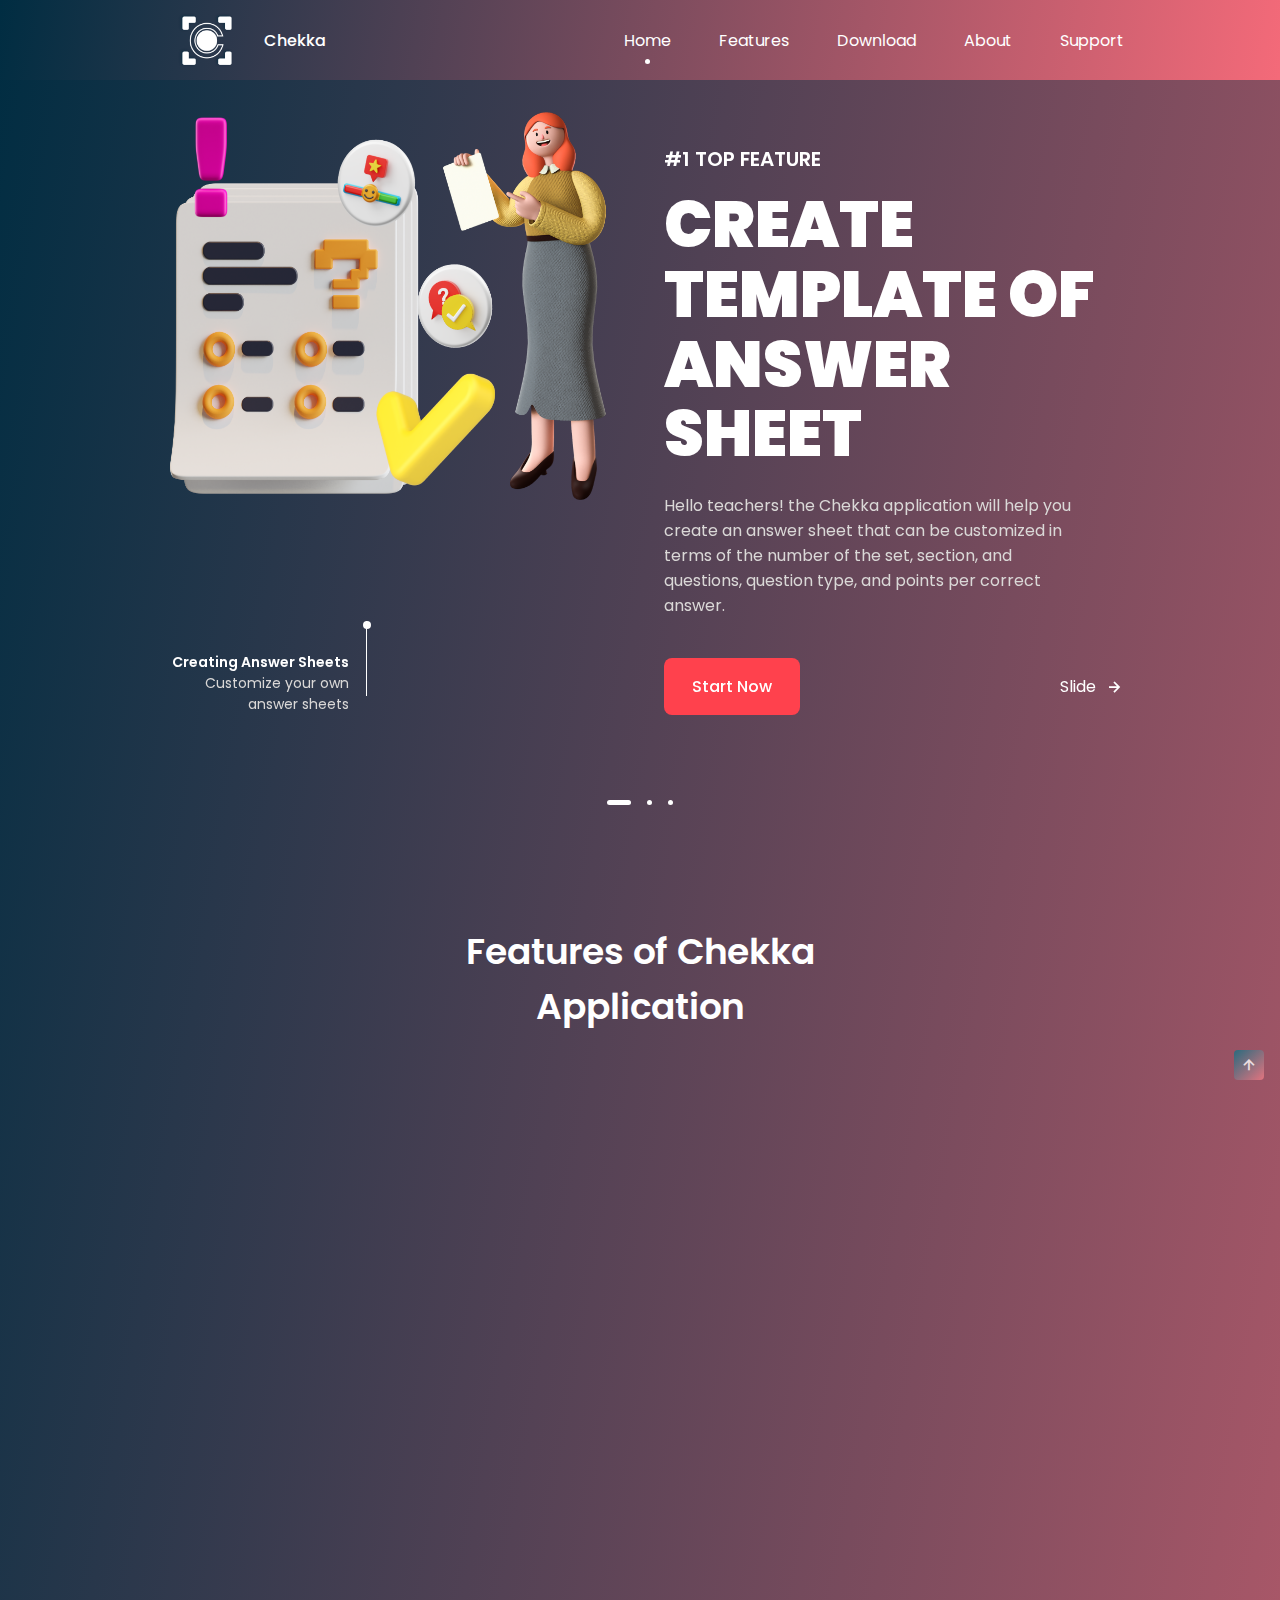
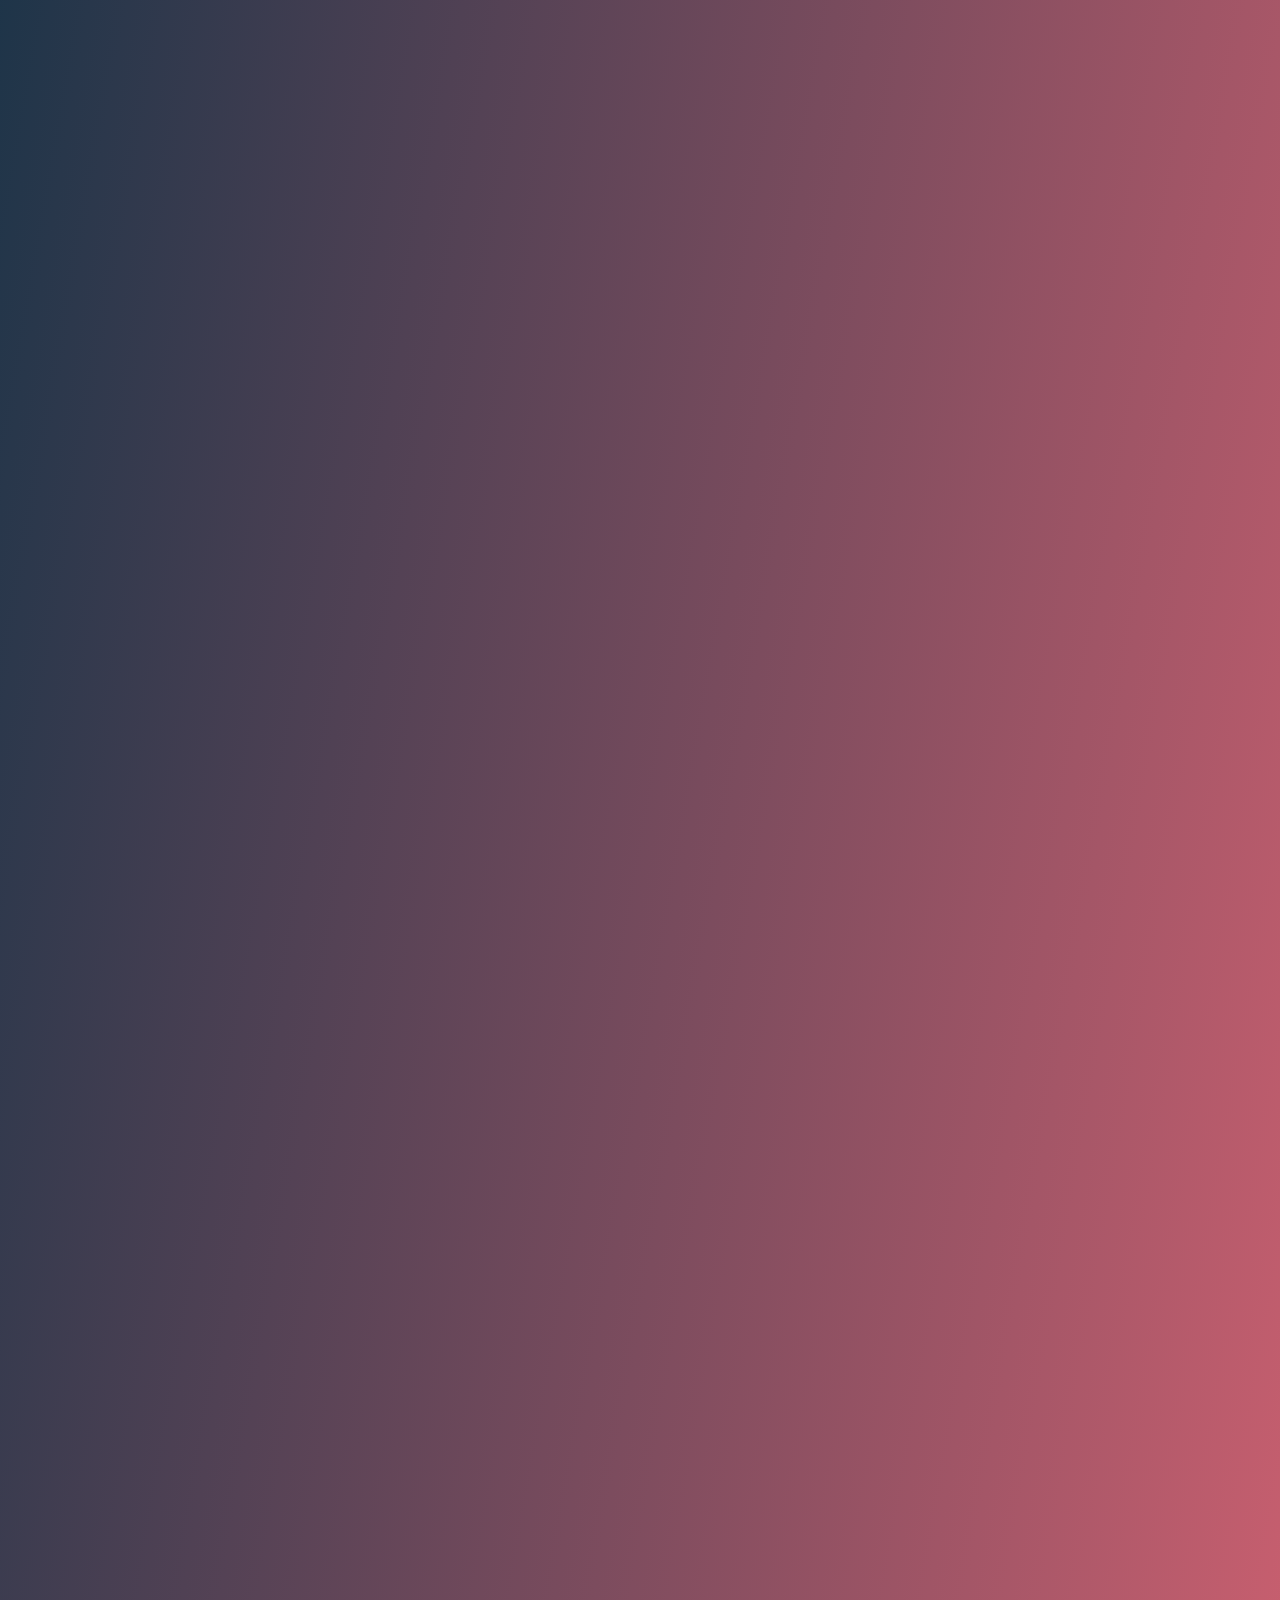
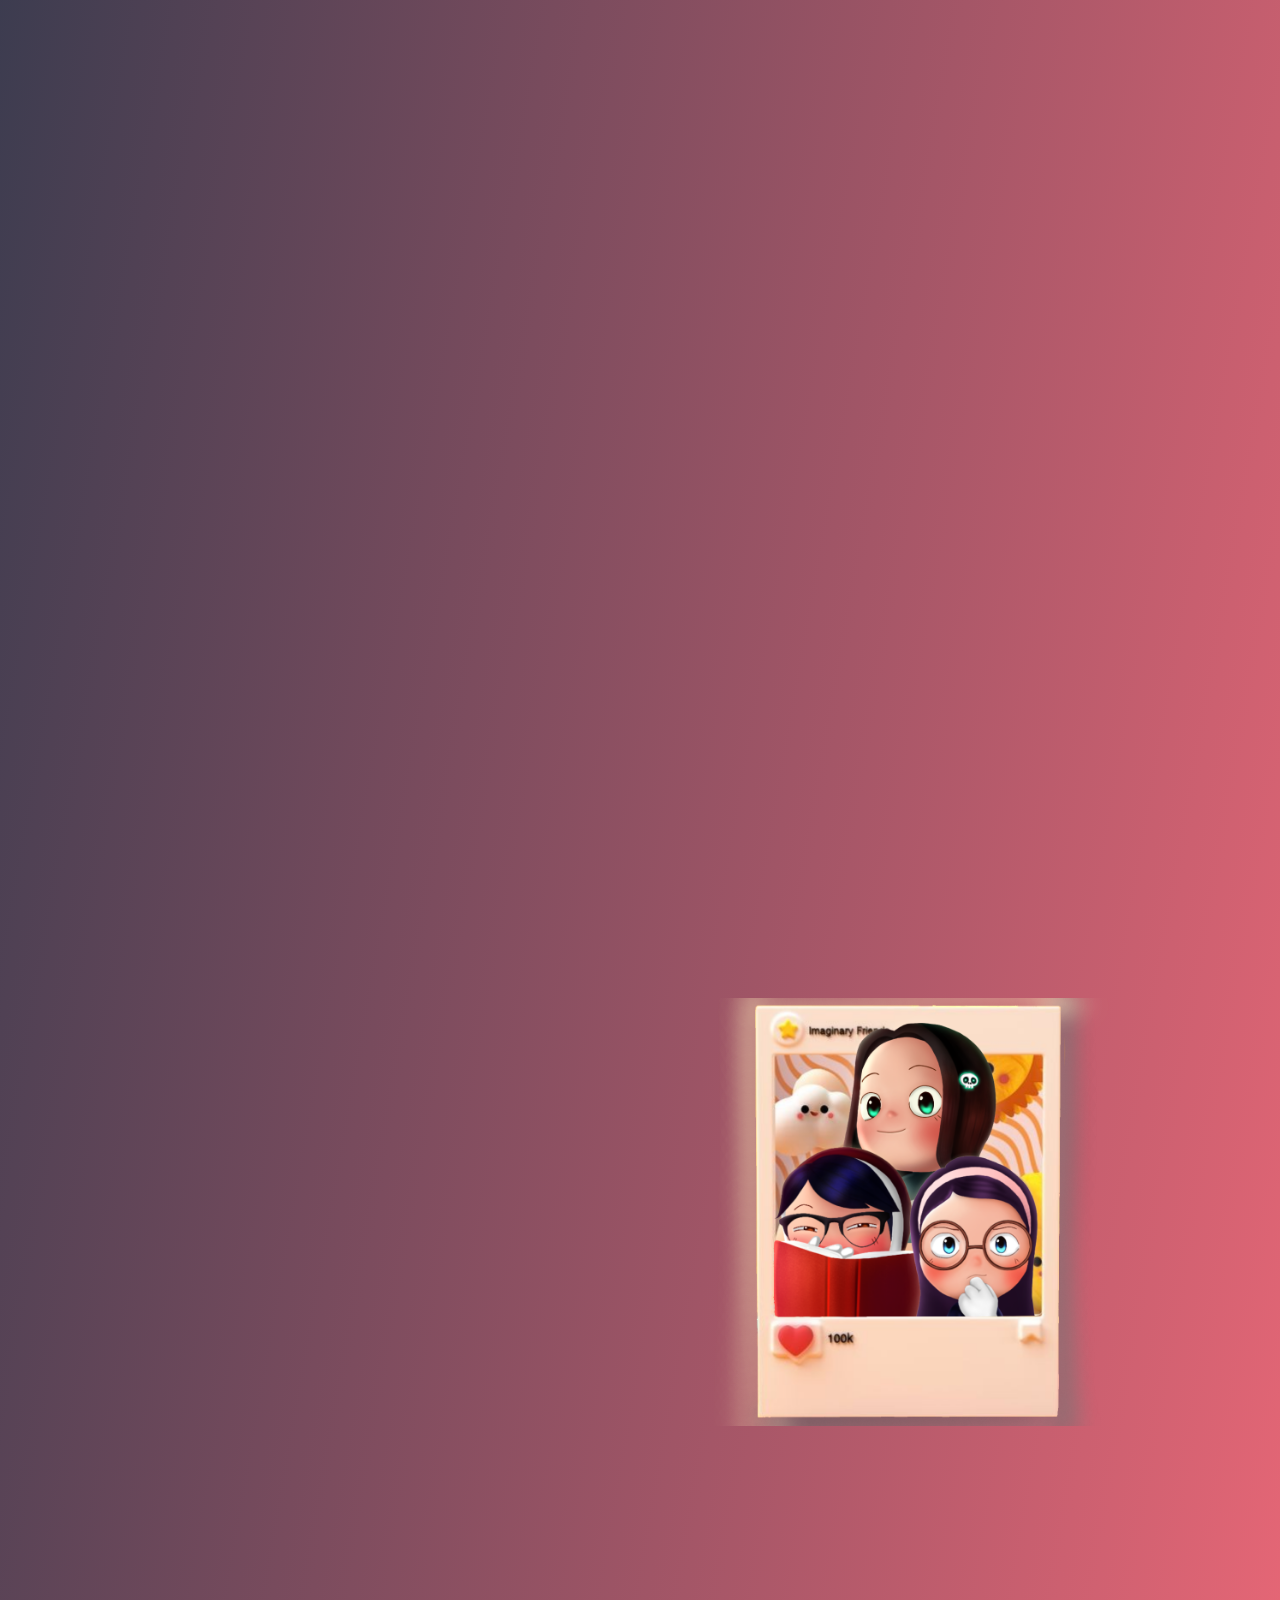
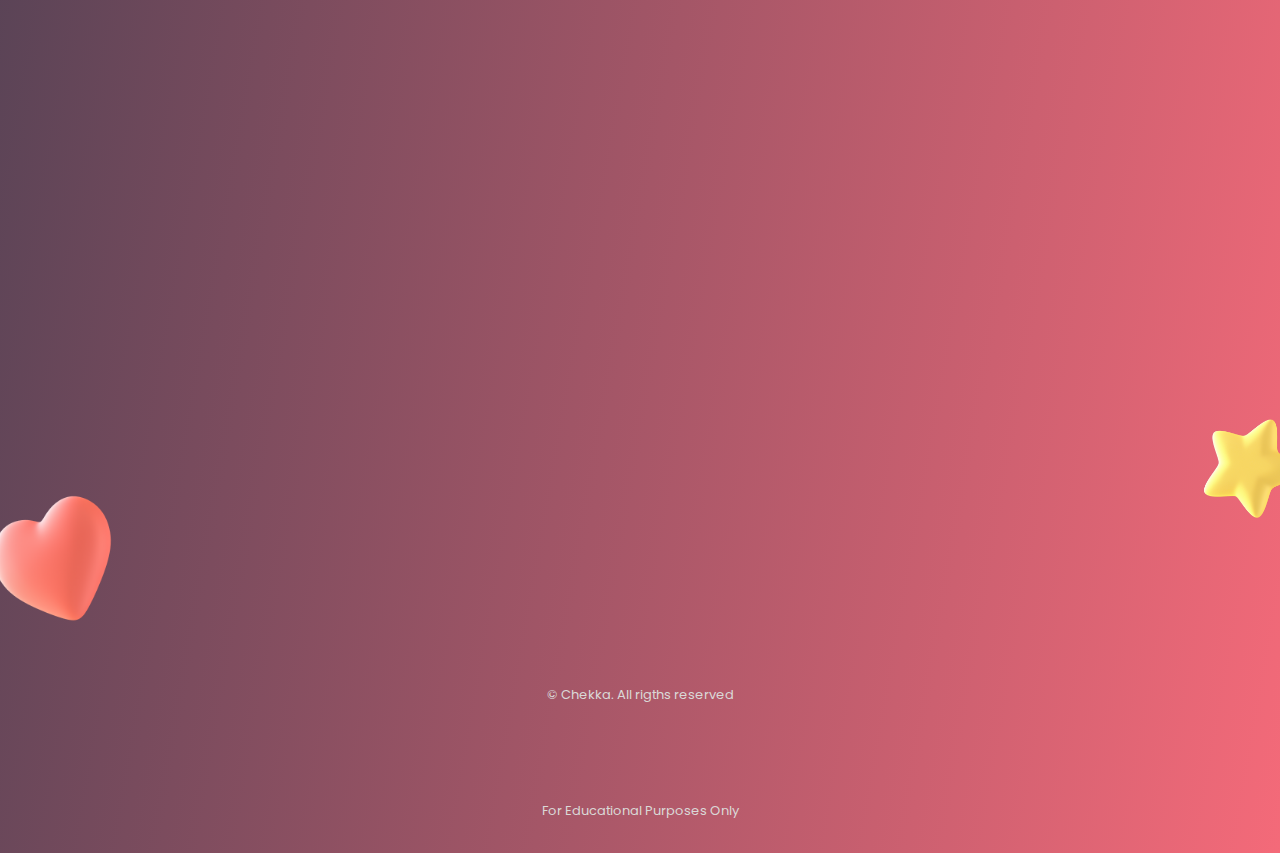
<file: index.html>
<!DOCTYPE html>
    <html lang="en">
    <head>
        <meta charset="UTF-8">
        <meta name="viewport" content="width=device-width, initial-scale=1.0">

        <!--=============== FAVICON ===============-->
        <link rel="shortcut icon" href="assets/img/favicon.png" type="image/x-icon">

        <!--=============== BOXICONS ===============-->
        <link rel="stylesheet" href="https://cdn.jsdelivr.net/npm/boxicons@latest/css/boxicons.min.css">

        <!--=============== SWIPER CSS ===============--> 
        <link rel="stylesheet" href="assets/css/swiper-bundle.min.css">

        <!--=============== CSS ===============--> 
        <link rel="stylesheet" href="assets/css/style.css">

        <title>Chekka App</title>
    </head>
    <body>
        <!--==================== HEADER ====================-->
        <header class="header" id="header">
            <nav class="nav container">
                <a href="#" class="nav__logo">
                    <img src="assets/img/logo.png" alt="" class="nav__logo-img">
                    Chekka
                </a>

                <div class="nav__menu" id="nav-menu">
                    <ul class="nav__list">
                        <li class="nav__item">
                            <a href="#home" class="nav__link active-link">Home</a>
                        </li>

                        <li class="nav__item">
                            <a href="#trick" class="nav__link">Features</a>
                        </li>

                        <li class="nav__item">
                            <a href="#download" class="nav__link">Download</a>
                        </li>
                        <li class="nav__item">
                            <a href="#about" class="nav__link">About</a>
                        </li>
                        <a href="#support" class="nav__link">Support</a>
                    </ul>

                    <div class="nav__close" id="nav-close">
                        <i class='bx bx-x'></i>
                    </div>

                    <img src="assets/img/logo.png" alt="" class="nav__img">
                </div>

                <div class="nav__toggle" id="nav-toggle">
                    <i class='bx bx-grid-alt'></i>
                </div>

            </nav>
        </header>

        <main class="main">
            <!--==================== HOME ====================-->
            <section class="home container" id="home">
                <div class="swiper home-swiper">
                    <div class="swiper-wrapper">
                        <!-- HOME SLIDER 1 -->
                        <section class="swiper-slide">
                            <div class="home__content grid">
                                <div class="home__group">
                                    <img src="assets/img/feature1.png" alt="" class="home__img">
                                    <div class="home__indicator"></div>
    
                                    <div class="home__details-img">
                                        <h4 class="home__details-title">Creating Answer Sheets</h4>
                                        <span class="home__details-subtitle">Customize your own answer sheets</span>
                                    </div>
                                </div>
    
                                <div class="home__data">
                                    <h3 class="home__subtitle">#1 TOP Feature</h3>
                                    <h1 class="home__title">CREATE<br>TEMPLATE OF<br>ANSWER SHEET</h1>
                                    <p class="home__description">Hello teachers! the Chekka application will help you create an answer sheet that can be customized in terms of the number of the set, section, and questions, question type, and points per correct answer.
                                    </p>

                                    <div class="home__buttons">
                                        <a href="#download" class="button">Start Now</a>
                                        <a href="#" class="button--link button--flex">Slide <i class='bx bx-right-arrow-alt button__icon'></i></a>
                                    </div>
                                </div>
                            </div>
                        </section>

                        <!-- HOME SLIDER 2 -->
                        <section class="swiper-slide">
                            <div class="home__content grid">
                                <div class="home__group">
                                    <img src="assets/img/feature2.png" alt="" class="home__img">
                                    <div class="home__indicator"></div>
    
                                    <div class="home__details-img">
                                        <h4 class="home__details-title">Scanning Answer Sheets</h4>
                                        <span class="home__details-subtitle">Scan Answer sheets used by the students</span>
                                    </div>
                                </div>
    
                                <div class="home__data">
                                    <h3 class="home__subtitle">#2 TOP Feature</h3>
                                    <h1 class="home__title">SCANNING <br>THE ANSWER <br> SHEET</h1>
                                    <p class="home__description">Chekka app can also help our beloved teachers in checking the students’ examination by scanning the answer sheets using the camera of an android phone as a grading scanner.
                                    </p>

                                    <div class="home__buttons">
                                        <a href="#download" class="button">Start Now</a>
                                        <a href="#" class="button--link button--flex">Slide<i class='bx bx-right-arrow-alt button__icon'></i></a>
                                    </div>
                                </div>
                            </div>
                        </section>

                        <!-- HOME SLIDER 3 -->
                        <section class="swiper-slide">
                            <div class="home__content grid">
                                <div class="home__group">
                                    <img src="assets/img/feature3.png" alt="" class="home__img">
                                    <div class="home__indicator"></div>
    
                                    <div class="home__details-img">
                                        <h4 class="home__details-title">Computing and Saving</h4>
                                        <span class="home__details-subtitle">Automatically computes and save exam results</span>
                                    </div>
                                </div>
    
                                <div class="home__data">
                                    <h3 class="home__subtitle">#3 TOP Feature</h3>
                                    <h1 class="home__title">COMPUTING <br>THE SCORES<br> OF STUDENTS</h1>
                                    <p class="home__description">What more, the chekka app will help you in checking and saving the exam results. No more hassle and inconvinient for you. After scanning, the system will automatically compute and save the exam result.
                                    </p>

                                    <div class="home__buttons">
                                        <a href="#download" class="button">Start Now</a>
                                        <a href="#" class="button--link button--flex">Slide<i class='bx bx-right-arrow-alt button__icon'></i></a>
                                    </div>
                                </div>
                            </div>
                        </section>
                    </div>
                    <div class="swiper-pagination"></div>
                </div>
            </section>
 
            <!--==================== FEATURES ====================-->
            <section class="section trick" id="trick">
                <h2 class="section__title">Features of Chekka<br> Application</h2>

                <div class="category__container container grid">
                    <div class="category__data">
                        <img src="assets/img/login.png" alt="" class="category__img">
                        <h3 class="category__title">Login/Signup</h3>
                        <p class="category__description">Teachers can create and login their own account.</p>
                    </div>

                    <div class="category__data">
                        <img src="assets/img/class.png" alt="" class="category__img">
                        <h3 class="category__title">Class and Students</h3>
                        <p class="category__description">Teachers can add, update, delete and view students’ and class records.</p>
                    </div>

                    <div class="category__data">
                        <img src="assets/img/template.png" alt="" class="category__img">
                        <h3 class="category__title">Create Templates</h3>
                        <p class="category__description">Creating a customized template of answer sheets.</p>
                    </div>
                    <div class="category__data">
                        <img src="assets/img/answerkey.png" alt="" class="category__img">
                        <h3 class="category__title">Answer Key</h3>
                        <p class="category__description">Users can input the answer key by scanning an answered OMR sheet.</p>
                    </div>

                    <div class="category__data">
                        <img src="assets/img/scan.png" alt="" class="category__img">
                        <h3 class="category__title">Scan</h3>
                        <p class="category__description">Scanning the answer sheet for checking.</p>
                    </div>

                    <div class="category__data">
                        <img src="assets/img/compute.png" alt="" class="category__img">
                        <h3 class="category__title">Compute</h3>
                        <p class="category__description">Computing and saving the scores of students in a specific exam.</p>
                    </div>
                    <div class="category__data">
                        <img src="assets/img/export.png" alt="" class="category__img">
                        <h3 class="category__title">Export</h3>
                        <p class="category__description">Exporting records to excel grading report.</p>
                    </div>

                    <div class="category__data">
                        <img src="assets/img/send.png" alt="" class="category__img">
                        <h3 class="category__title">Sends</h3>
                        <p class="category__description">Sending the result to the students via Gmail.</p>
                    </div>

                    <div class="category__data">
                        <img src="assets/img/itemanalysis.png" alt="" class="category__img">
                        <h3 class="category__title">Item Analysis</h3>
                        <p class="category__description">Creating item analysis for teachers.</p>
                    </div>
                </div>
            </section>
            
            <!--==================== DOWNLOAD ====================-->
            <section class="section new" id="download">
                <div class="discount__container container grid">
                    <div class="discount__data">
                        <h2 class="discount__title">Make checking and recording exam <br>records easier with Chekka App!</h2>
                        <a href="assets/Chekka.apk" class="button" download>DOWNLOAD</a>
                    </div>

                    <img src="assets/img/download.png" alt="" class="discount__img">
            </section>

            <section>
            <div class="discount__container container grid">
                <div class="discount__data">
                    <h2 class="discount__title">To help you shade the answer sheet <br>easier you can try and download<BR>ibis paint!</h2>
                    <a href="assets/ibis.apk" class="button" download>DOWNLOAD</a>
                </div>
                <img src="assets/img/ibis.png" alt="" class="discount__img">
            </div>
            </section>

              <!--==================== ABOUT ====================-->
              <section class="section about" id="about">
                <div class="about__container container grid">
                    <div class="about__data">
                        <h2 class="section__title about__title">About the <br>Developers</h2>
                        <p class="about__description">With a team of dedicated IT students of Pamantasan ng Lungsod ng Valenzuela, CHEKKA Android Application was created on March, 2021. Chekka App was designed to meet the Veinte Reales National Highschool specific needs. The application takes away the hassle of checking and recording students' exam results. It allows the user to experience stress-free managing and monitoring of records. Our leadership team is dedicated to create a system that is easy to use, efficient and helpful.
                        </p>
                        <a href="#about" class="button" onclick="myFunction()">Know more</a>
                    </div>

                    <img src="assets/img/About us.png" alt="" >

                    <div class="section about" id="show"  STYLE="display:none">
                        <div class="category__container container grid">
                            <div class="category__data">
                                <img src="assets/img/kat.png" alt="" class="category__img">
                                <h3 class="category__title">Katrina Susara</h3>
                                <p class="category__description">Hello! I'm Katrina, the back-end developer of the team.</p>
                            </div>
        
                            <div class="category__data">
                                <img src="assets/img/alondra.png" alt="" class="category__img">
                                <h3 class="category__title">Xeniorita Alondra Bio</h3>
                                <p class="category__description">Hi! I'm Alondra, the project manager and technical designer of the team.</p>
                            </div>
        
                            <div class="category__data">
                                <img src="assets/img/mary.png" alt="" class="category__img">
                                <h3 class="category__title">Mary Antoinette Abuela</h3>
                                <p class="category__description">Nice to meet you! I'm Mary, the UI and UX designer of the team.</p>
                            </div>
                    </div>
                </div>
            </section>

            <!--==================== OUR NEWSLETTER ====================-->
            <section class="section newsletter" id="support">
                <div class="newsletter__container container">
                    <h2 class="section__title">Our Newsletter</h2>
                    <p class="newsletter__description">
                        News and updates. Directly to your inbox
                    </p>
                    <div class="form">
                        <form action="" class="newsletter__form">
                            <input type="text" placeholder="Enter your email" class="newsletter__input">
    
                        </form>
                        <button class="button">
                            Subscribe
                        </button>
                    </div>
                </div>
            </section>
        </main>

        <!--==================== FOOTER ====================-->
            <footer class="footer section">
                <div class="footer__container container grid">
                    <div class="footer__content">
                        <a href="#" class="footer__logo">
                            <img src="assets/img/logo.png" alt="" class="footer__logo-img">
                            Chekka
                        </a>

                        <p class="footer__description">With Chekka, <br> check a paper with ease.</p>
                        
                        <div class="footer__social">
                            <a href="https://www.facebook.com/Chekka-105591051926807/" target="_blank" class="footer__social-link">
                                <i class='bx bxl-facebook'></i>
                            </a>
                            <a href="https://www.instagram.com/chekkandroid/?utm_medium=copy_link&fbclid=IwAR0WkdXjiJbWqSbobZ6MN-LtMQAwYYjoYL1XUbYPQ49KrdaUAzVS3d5jz5k" target="_blank" class="footer__social-link">
                                <i class='bx bxl-instagram-alt' ></i>
                            </a>
                            <a href="https://twitter.com/Chekka96700859?t=xRwixY2Dt9PDJnbqIWe3Xw&s=09" target="_blank" class="footer__social-link">
                                <i class='bx bxl-twitter' ></i>
                            </a>
                        </div>
                    </div>

                    <div class="footer__content">
                        <h3 class="footer__title">About</h3>
                        
                        <ul class="footer__links">
                            <li>
                                <a href="#" class="footer__link">Contact Us</a>
                            </li>
                            <li>
                                <a href="#" class="footer__link">chekkaa730@gmail.com</a>
                            </li>
                            <li>
                                <a href="#" class="footer__link">+63 9767568943</a>
                            </li>
                        </ul>
                    </div>

                    <div class="footer__content">
                        <h3 class="footer__title">Our Services</h3>
                        
                        <ul class="footer__links">
                            <li>
                                <a href="#" class="footer__link">Upgrades</a>
                            </li>
                            <li>
                                <a href="#" class="footer__link">Maintenance</a>
                            </li>
                            <li>
                                <a href="#" class="footer__link">Developing Softwares</a>
                            </li>
                        </ul>
                    </div>
                    <img src="assets/img/heart.png" alt="" class="footer__img-two">
                    <div class="footer__content">
                        <h3 class="footer__title">Our Company</h3>
                        
                        <ul class="footer__links">
                            <li>
                                <a href="#" class="footer__link">Features</a>
                            </li>
                            <li>
                                <a href="#" class="footer__link">Developers</a>
                            </li>
                            <li>
                                <a href="#" class="footer__link">Our mision</a>
                            </li>
                        </ul>
                    </div>
                </div>

                <span class="footer__copy">&#169; Chekka. All rigths reserved</span>
                 <span class="footer__copy">For Educational Purposes Only</span>

                <img src="assets/img/star.png" alt="" class="footer__img-one">
               
            </footer>

            <!--=============== SCROLL UP ===============-->
            <a href="#" class="scrollup" id="scroll-up">
                <i class='bx bx-up-arrow-alt scrollup__icon'></i>
            </a>
        
        <!--=============== SCROLL REVEAL ===============-->
        <script src="assets/js/scrollreveal.min.js"></script>

        <!--=============== SWIPER JS ===============-->
        <script src="assets/js/swiper-bundle.min.js"></script>
        
        <!--=============== MAIN JS ===============-->
        <script src="assets/js/main.js"></script>

        <script>
            function myFunction() {
              var x = document.getElementById("show");
              if (x.style.display == 'none') {
             x.style.display = 'block';
              } else {
             x.style.display = 'none';
             }
                }
            </script>
    </body>
</html>
</file>
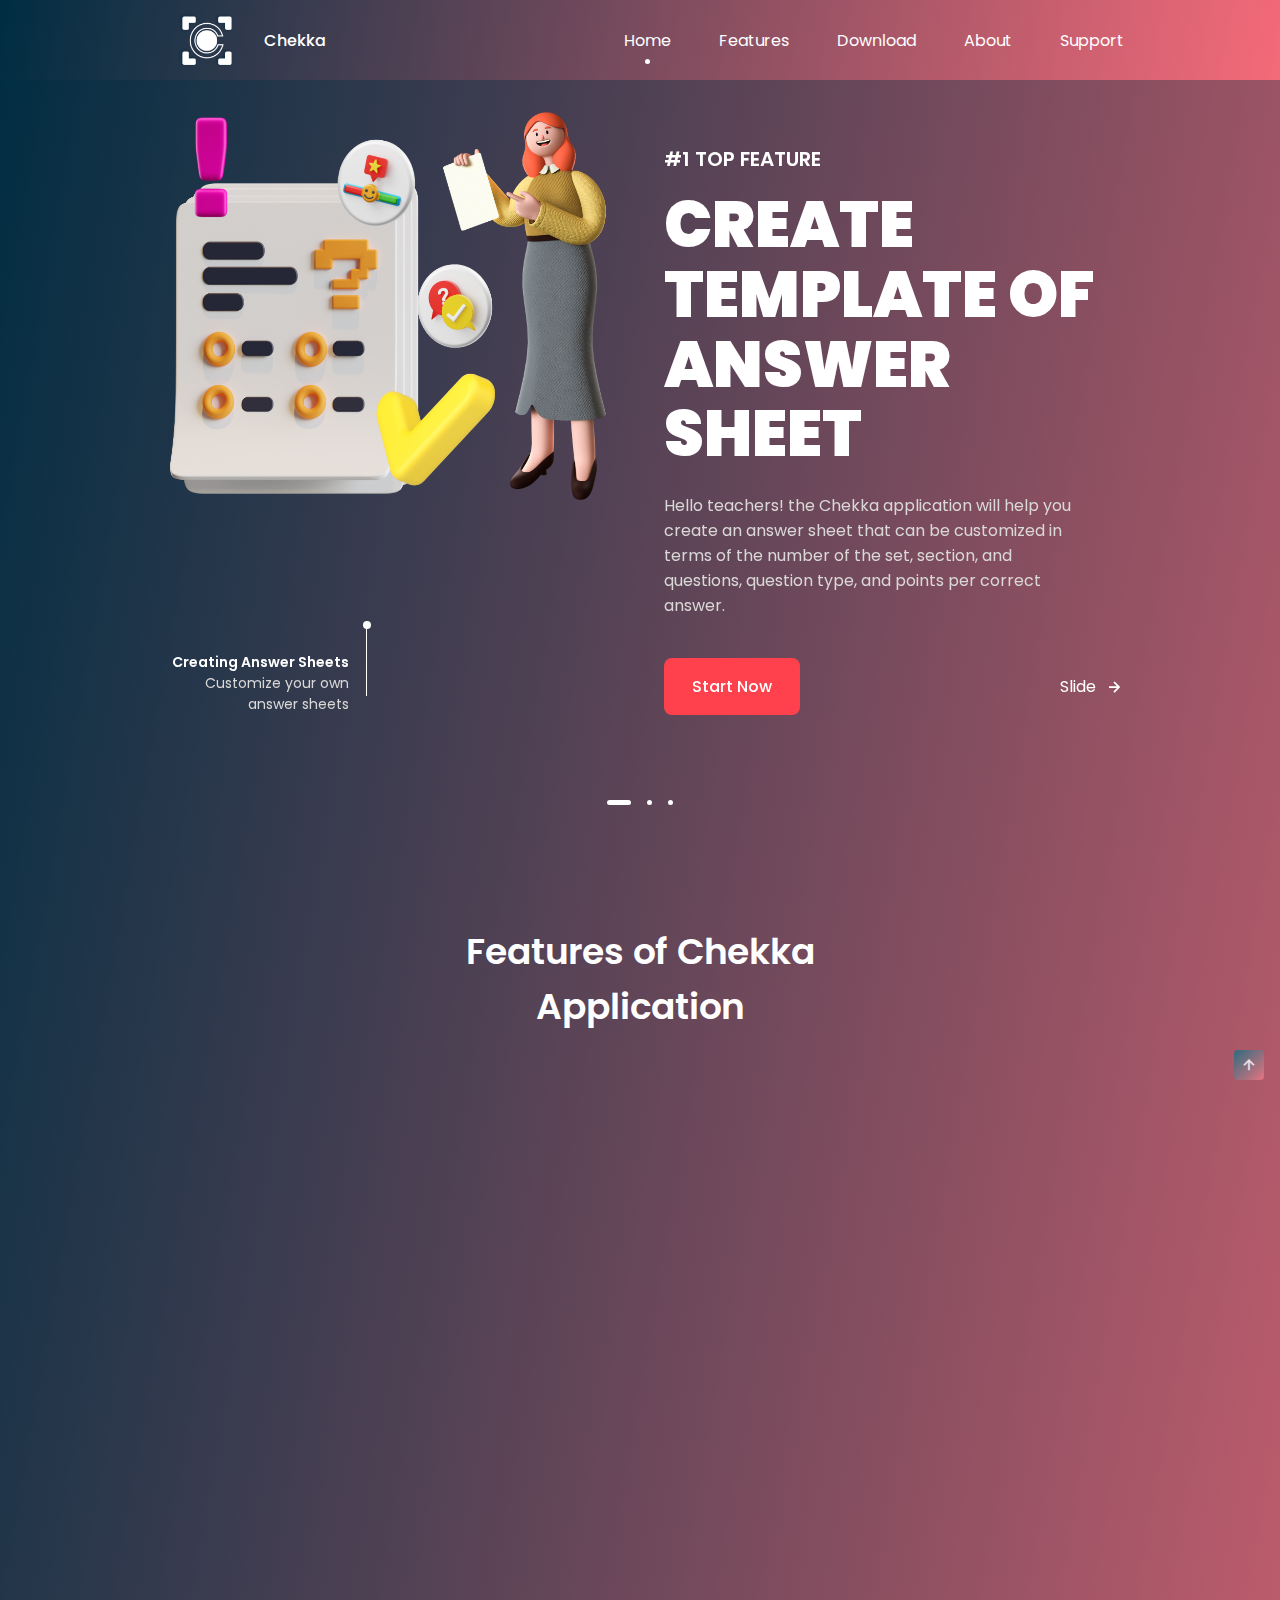
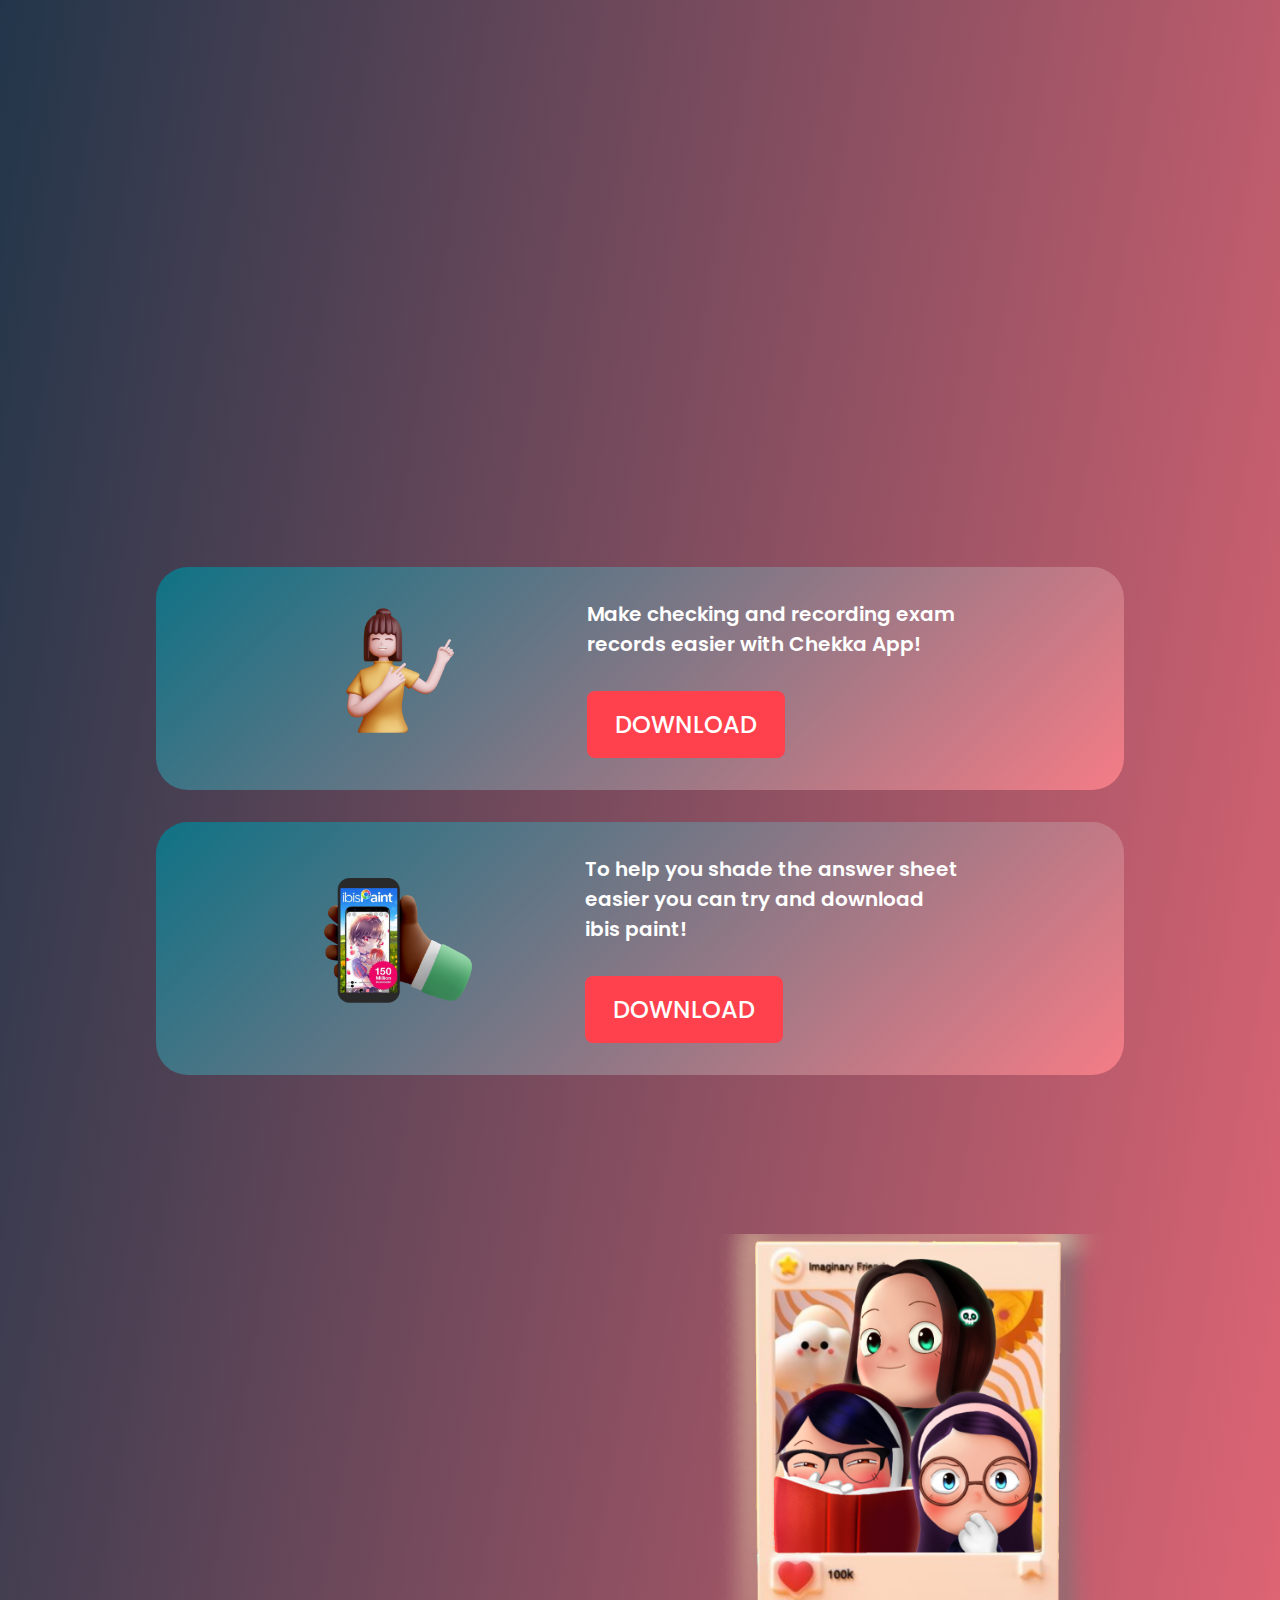
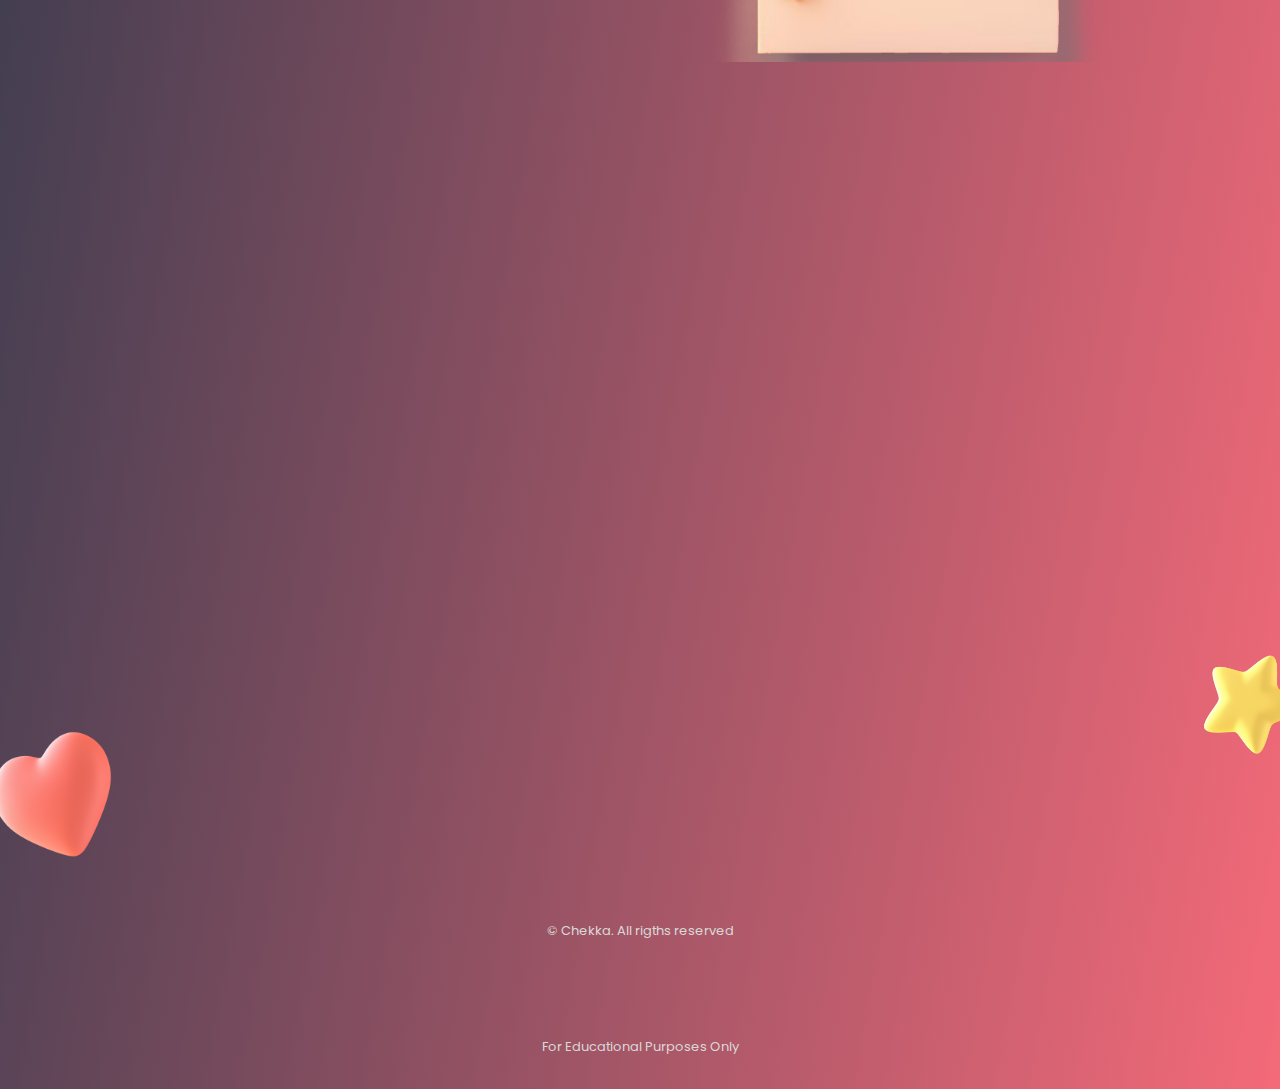
<file: chekka-android-app-checker/index.html>
<!DOCTYPE html>
    <html lang="en">
    <head>
        <meta charset="UTF-8">
        <meta name="viewport" content="width=device-width, initial-scale=1.0">

        <!--=============== FAVICON ===============-->
        <link rel="shortcut icon" href="assets/img/favicon.png" type="image/x-icon">

        <!--=============== BOXICONS ===============-->
        <link rel="stylesheet" href="https://cdn.jsdelivr.net/npm/boxicons@latest/css/boxicons.min.css">

        <!--=============== SWIPER CSS ===============--> 
        <link rel="stylesheet" href="assets/css/swiper-bundle.min.css">

        <!--=============== CSS ===============--> 
        <link rel="stylesheet" href="assets/css/style.css">

        <title>Chekka App</title>
    </head>
    <body>
        <!--==================== HEADER ====================-->
        <header class="header" id="header">
            <nav class="nav container">
                <a href="#" class="nav__logo">
                    <img src="assets/img/logo.png" alt="" class="nav__logo-img">
                    Chekka
                </a>

                <div class="nav__menu" id="nav-menu">
                    <ul class="nav__list">
                        <li class="nav__item">
                            <a href="#home" class="nav__link active-link">Home</a>
                        </li>

                        <li class="nav__item">
                            <a href="#features" class="nav__link">Features</a>
                        </li>

                        <li class="nav__item">
                            <a href="#download" class="nav__link">Download</a>
                        </li>
                        <li class="nav__item">
                            <a href="#about" class="nav__link">About</a>
                        </li>
                        <a href="#support" class="nav__link">Support</a>
                    </ul>

                    <div class="nav__close" id="nav-close">
                        <i class='bx bx-x'></i>
                    </div>

                    <img src="assets/img/logo.png" alt="" class="nav__img">
                </div>

                <div class="nav__toggle" id="nav-toggle">
                    <i class='bx bx-grid-alt'></i>
                </div>

            </nav>
        </header>

        <main class="main">
            <!--==================== HOME ====================-->
            <section class="home container" id="home">
                <div class="swiper home-swiper">
                    <div class="swiper-wrapper">
                        <!-- HOME SLIDER 1 -->
                        <section class="swiper-slide">
                            <div class="home__content grid">
                                <div class="home__group">
                                    <img src="assets/img/feature1.png" alt="" class="home__img">
                                    <div class="home__indicator"></div>
    
                                    <div class="home__details-img">
                                        <h4 class="home__details-title">Creating Answer Sheets</h4>
                                        <span class="home__details-subtitle">Customize your own answer sheets</span>
                                    </div>
                                </div>
    
                                <div class="home__data">
                                    <h3 class="home__subtitle">#1 TOP Feature</h3>
                                    <h1 class="home__title">CREATE<br>TEMPLATE OF<br>ANSWER SHEET</h1>
                                    <p class="home__description">Hello teachers! the Chekka application will help you create an answer sheet that can be customized in terms of the number of the set, section, and questions, question type, and points per correct answer.
                                    </p>

                                    <div class="home__buttons">
                                        <a href="#download" class="button">Start Now</a>
                                        <a href="#" class="button--link button--flex">Slide <i class='bx bx-right-arrow-alt button__icon'></i></a>
                                    </div>
                                </div>
                            </div>
                        </section>

                        <!-- HOME SLIDER 2 -->
                        <section class="swiper-slide">
                            <div class="home__content grid">
                                <div class="home__group">
                                    <img src="assets/img/feature2.png" alt="" class="home__img">
                                    <div class="home__indicator"></div>
    
                                    <div class="home__details-img">
                                        <h4 class="home__details-title">Scanning Answer Sheets</h4>
                                        <span class="home__details-subtitle">Scan Answer sheets used by the students</span>
                                    </div>
                                </div>
    
                                <div class="home__data">
                                    <h3 class="home__subtitle">#2 TOP Feature</h3>
                                    <h1 class="home__title">SCANNING <br>THE ANSWER <br> SHEET</h1>
                                    <p class="home__description">Chekka app can also help our beloved teachers in checking the students’ examination by scanning the answer sheets using the camera of an android phone as a grading scanner.
                                    </p>

                                    <div class="home__buttons">
                                        <a href="#download" class="button">Start Now</a>
                                        <a href="#" class="button--link button--flex">Slide<i class='bx bx-right-arrow-alt button__icon'></i></a>
                                    </div>
                                </div>
                            </div>
                        </section>

                        <!-- HOME SLIDER 3 -->
                        <section class="swiper-slide">
                            <div class="home__content grid">
                                <div class="home__group">
                                    <img src="assets/img/feature3.png" alt="" class="home__img">
                                    <div class="home__indicator"></div>
    
                                    <div class="home__details-img">
                                        <h4 class="home__details-title">Computing and Saving</h4>
                                        <span class="home__details-subtitle">Automatically computes and save exam results</span>
                                    </div>
                                </div>
    
                                <div class="home__data">
                                    <h3 class="home__subtitle">#3 TOP Feature</h3>
                                    <h1 class="home__title">COMPUTING <br>THE SCORES<br> OF STUDENTS</h1>
                                    <p class="home__description">What more, the chekka app will help you in checking and saving the exam results. No more hassle and inconvinient for you. After scanning, the system will automatically compute and save the exam result.
                                    </p>

                                    <div class="home__buttons">
                                        <a href="#download" class="button">Start Now</a>
                                        <a href="#" class="button--link button--flex">Slide<i class='bx bx-right-arrow-alt button__icon'></i></a>
                                    </div>
                                </div>
                            </div>
                        </section>
                    </div>
                    <div class="swiper-pagination"></div>
                </div>
            </section>
 
            <!--==================== FEATURES ====================-->
            <section class="section features" id="features">
                <h2 class="section__title">Features of Chekka<br> Application</h2>

                <div class="category__container container grid">
                    <div class="category__data">
                        <img src="assets/img/login.png" alt="" class="category__img">
                        <h3 class="category__title">Login/Signup</h3>
                        <p class="category__description">Teachers can create and login their own account.</p>
                    </div>

                    <div class="category__data">
                        <img src="assets/img/class.png" alt="" class="category__img">
                        <h3 class="category__title">Class and Students</h3>
                        <p class="category__description">Teachers can add, update, delete and view students’ and class records.</p>
                    </div>

                    <div class="category__data">
                        <img src="assets/img/template.png" alt="" class="category__img">
                        <h3 class="category__title">Create Templates</h3>
                        <p class="category__description">Creating a customized template of answer sheets.</p>
                    </div>
                    <div class="category__data">
                        <img src="assets/img/answerkey.png" alt="" class="category__img">
                        <h3 class="category__title">Answer Key</h3>
                        <p class="category__description">Users can input the answer key manually or by scanning an answered OMR sheet.</p>
                    </div>

                    <div class="category__data">
                        <img src="assets/img/scan.png" alt="" class="category__img">
                        <h3 class="category__title">Scan</h3>
                        <p class="category__description">Scanning the answer sheet for checking.</p>
                    </div>

                    <div class="category__data">
                        <img src="assets/img/compute.png" alt="" class="category__img">
                        <h3 class="category__title">Compute</h3>
                        <p class="category__description">Computing and saving the scores of students in a specific exam.</p>
                    </div>
                    <div class="category__data">
                        <img src="assets/img/export.png" alt="" class="category__img">
                        <h3 class="category__title">Export</h3>
                        <p class="category__description">Exporting records to excel grading report.</p>
                    </div>

                    <div class="category__data">
                        <img src="assets/img/send.png" alt="" class="category__img">
                        <h3 class="category__title">Sends</h3>
                        <p class="category__description">Sending the result to the students via Gmail.</p>
                    </div>

                    <div class="category__data">
                        <img src="assets/img/itemanalysis.png" alt="" class="category__img">
                        <h3 class="category__title">Item Analysis</h3>
                        <p class="category__description">Creating item analysis for teachers.</p>
                    </div>
                </div>
            </section>
            
            <!--==================== DOWNLOAD ====================-->
            <section class="section download" id="download">
                <div class="download__container container grid">
                    <div class="download__data">
                        <h2 class="download__title">Make checking and recording exam <br>records easier with Chekka App!</h2>
                        <a href="assets/Chekka.apk" class="button" download>DOWNLOAD</a>
                    </div>

                    <img src="assets/img/download.png" alt="" class="download__img">
            </section>

            <section>
            <div class="download__container container grid">
                <div class="download__data">
                    <h2 class="download__title">To help you shade the answer sheet <br>easier you can try and download<BR>ibis paint!</h2>
                    <a href="assets/ibis.apk" class="button" download>DOWNLOAD</a>
                </div>
                <img src="assets/img/ibis.png" alt="" class="download__img">
            </div>
            </section>

              <!--==================== ABOUT ====================-->
              <section class="section about" id="about">
                <div class="about__container container grid">
                    <div class="about__data">
                        <h2 class="section__title about__title">About the <br>Developers</h2>
                        <p class="about__description">With a team of dedicated IT students of Pamantasan ng Lungsod ng Valenzuela, CHEKKA Android Application was created on March, 2021. Chekka App was designed to meet the Veinte Reales National Highschool specific needs. The application takes away the hassle of checking and recording students' exam results. It allows the user to experience stress-free managing and monitoring of records. Our leadership team is dedicated to create a system that is easy to use, efficient and helpful.
                        </p>
                        <a href="#about" class="button" onclick="myFunction()">Know more</a>
                    </div>

                    <img src="assets/img/About us.png" alt="" >

                    <div class="section about" id="show"  STYLE="display:none">
                        <div class="category__container container grid">
                            <div class="category__data">
                                <img src="assets/img/kat.png" alt="" class="category__img">
                                <h3 class="category__title">Katrina Susara</h3>
                                <p class="category__description">Hello! I'm Katrina, the back-end developer of the team.</p>
                            </div>
        
                            <div class="category__data">
                                <img src="assets/img/alondra.png" alt="" class="category__img">
                                <h3 class="category__title">Xeniorita Alondra Bio</h3>
                                <p class="category__description">Hi! I'm Alondra, the project manager and technical designer of the team.</p>
                            </div>
        
                            <div class="category__data">
                                <img src="assets/img/mary.png" alt="" class="category__img">
                                <h3 class="category__title">Mary Antoinette Abuela</h3>
                                <p class="category__description">Nice to meet you! I'm Mary, the UI and UX designer of the team.</p>
                            </div>
                    </div>
                </div>
            </section>

            <!--==================== OUR NEWSLETTER ====================-->
            <section class="section newsletter" id="support">
                <div class="newsletter__container container">
                    <h2 class="section__title">Our Newsletter</h2>
                    <p class="newsletter__description">
                        News and updates. Directly to your inbox
                    </p>
                    <div class="form">
                        <form action="" class="newsletter__form">
                            <input type="text" placeholder="Enter your email" class="newsletter__input">
    
                        </form>
                        <button class="button">
                            Subscribe
                        </button>
                    </div>
                </div>
            </section>
        </main>

        <!--==================== FOOTER ====================-->
            <footer class="footer section">
                <div class="footer__container container grid">
                    <div class="footer__content">
                        <a href="#" class="footer__logo">
                            <img src="assets/img/logo.png" alt="" class="footer__logo-img">
                            Chekka
                        </a>

                        <p class="footer__description">With Chekka, <br> check a paper with ease.</p>
                        
                        <div class="footer__social">
                            <a href="https://www.facebook.com/Chekka-105591051926807/" target="_blank" class="footer__social-link">
                                <i class='bx bxl-facebook'></i>
                            </a>
                            <a href="https://www.instagram.com/chekkandroid/?utm_medium=copy_link&fbclid=IwAR0WkdXjiJbWqSbobZ6MN-LtMQAwYYjoYL1XUbYPQ49KrdaUAzVS3d5jz5k" target="_blank" class="footer__social-link">
                                <i class='bx bxl-instagram-alt' ></i>
                            </a>
                            <a href="https://twitter.com/Chekka96700859?t=xRwixY2Dt9PDJnbqIWe3Xw&s=09" target="_blank" class="footer__social-link">
                                <i class='bx bxl-twitter' ></i>
                            </a>
                        </div>
                    </div>

                    <div class="footer__content">
                        <h3 class="footer__title">About</h3>
                        
                        <ul class="footer__links">
                            <li>
                                <a href="#" class="footer__link">Contact Us</a>
                            </li>
                            <li>
                                <a href="#" class="footer__link">chekkaa730@gmail.com</a>
                            </li>
                            <li>
                                <a href="#" class="footer__link">+63 9767568943</a>
                            </li>
                        </ul>
                    </div>

                    <div class="footer__content">
                        <h3 class="footer__title">Our Services</h3>
                        
                        <ul class="footer__links">
                            <li>
                                <a href="#" class="footer__link">Upgrades</a>
                            </li>
                            <li>
                                <a href="#" class="footer__link">Maintenance</a>
                            </li>
                            <li>
                                <a href="#" class="footer__link">Developing Softwares</a>
                            </li>
                        </ul>
                    </div>
                    <img src="assets/img/heart.png" alt="" class="footer__img-two">
                    <div class="footer__content">
                        <h3 class="footer__title">Our Company</h3>
                        
                        <ul class="footer__links">
                            <li>
                                <a href="#features" class="footer__link">Features</a>
                            </li>
                            <li>
                                <a href="#about" class="footer__link">Developers</a>
                            </li>
                            <li>
                                <a href="#" class="footer__link">Our mision</a>
                            </li>
                        </ul>
                    </div>
                </div>

                <span class="footer__copy">&#169; Chekka. All rigths reserved</span>
                 <span class="footer__copy">For Educational Purposes Only</span>

                <img src="assets/img/star.png" alt="" class="footer__img-one">
               
            </footer>

            <!--=============== SCROLL UP ===============-->
            <a href="#" class="scrollup" id="scroll-up">
                <i class='bx bx-up-arrow-alt scrollup__icon'></i>
            </a>
        
        <!--=============== SCROLL REVEAL ===============-->
        <script src="assets/js/scrollreveal.min.js"></script>

        <!--=============== SWIPER JS ===============-->
        <script src="assets/js/swiper-bundle.min.js"></script>
        
        <!--=============== MAIN JS ===============-->
        <script src="assets/js/main.js"></script>

        <script>
            function myFunction() {
              var x = document.getElementById("show");
              if (x.style.display == 'none') {
             x.style.display = 'block';
              } else {
             x.style.display = 'none';
             }
                }
            </script>
    </body>
</html>
</file>
<file: assets/css/style.css>
/*=============== GOOGLE FONTS ===============*/
@import url('https://fonts.googleapis.com/css2?family=Poppins:wght@400;500;600;900&display=swap');

/*=============== VARIABLES CSS ===============*/
:root {
  --header-height: 3.5rem;

  /*========== Colors ==========*/
  --hue: 14;
  --first-color: #ff414d;
  --first-color-alt: #1aa5b8;
  --title-color: hsl(var(--hue), 4%, 100%);
  --text-color: hsl(var(--hue), 4%, 85%);
  --text-color-light: hsl(var(--hue), 4%, 55%);
  --Feature-color: #eb959e;
  --Footer-color: #d9ecf2;

  /*Blue and pink gradient*/
  --body-color: linear-gradient(100deg, #002d42 0%, #f46a79 100%);
  --container-color: linear-gradient(136deg,  #0f7285 0%, #f47c86 100%);
  
  /*Red gradient*/
  /* --body-color: linear-gradient(90deg, hsl(360, 28%, 40%) 0%, hsl(18, 28%, 40%) 100%);
  --container-color: linear-gradient(136deg, hsl(360, 28%, 35%) 0%, hsl(18, 28%, 35%) 100%); */

  /*Black solid*/
  /* --body-color: hsl(30, 8%, 8%);
  --container-color: hsl(30, 8%, 10%); */

  /*========== Font and typography ==========*/
  --body-font: 'Poppins', sans-serif;
  --biggest-font-size: 2rem;
  --h1-font-size: 1.5rem;
  --h2-font-size: 1.25rem;
  --h3-font-size: 1rem;
  --normal-font-size: .938rem;
  --small-font-size: .813rem;
  --smaller-font-size: .75rem;

  /*========== Font weight ==========*/
  --font-medium: 500;
  --font-semi-bold: 600;
  --font-black: 900;

  /*========== Margenes Bottom ==========*/
  --mb-0-25: .25rem;
  --mb-0-5: .5rem;
  --mb-0-75: .75rem;
  --mb-1: 1rem;
  --mb-1-5: 1.5rem;
  --mb-2: 2rem;
  --mb-2-5: 2.5rem;

  /*========== z index ==========*/
  --z-tooltip: 10;
  --z-fixed: 100;
}

/* Responsive typography */
@media screen and (min-width: 992px) {
  :root {
    --biggest-font-size: 4rem;
    --h1-font-size: 2.25rem;
    --h2-font-size: 1.5rem;
    --h3-font-size: 1.25rem;
    --normal-font-size: 1rem;
    --small-font-size: .875rem;
    --smaller-font-size: .813rem;
  }
}

/*=============== BASE ===============*/
*{
  box-sizing: border-box;
  padding: 0;
  margin: 0;
}

html{
  scroll-behavior: smooth;
}

body{
  margin: var(--header-height) 0 0 0;
  font-family: var(--body-font);
  font-size: var(--normal-font-size);
  background: var(--body-color);
  color: var(--text-color);
}

h1,h2,h3,h4{
  color: var(--title-color);
  font-weight: var(--font-semi-bold);
}

ul{
  list-style: none;
}

a{
  text-decoration: none;
}

img{
  max-width: 100%;
  height: auto;
}

video{
  max-width:350px;
  height: 250px;
}

button,
input{
  border: none;
  outline: none;
}

button{
  cursor: pointer;
  font-family: var(--body-font);
  font-size: var(--normal-font-size);
}

/*=============== REUSABLE CSS CLASSES ===============*/
.section{
  padding: 4.5rem 0 2rem;
}

.section__title{
  font-size: var(--h2-font-size);
  margin-bottom: var(--mb-2);
  text-align: center;
}

/*=============== LAYOUT ===============*/
.container{
  max-width: 968px;
  margin-left: var(--mb-1-5);
  margin-right: var(--mb-1-5);
}

.grid{
  display: grid;
}

.main{
  overflow: hidden; /*For animation*/
}

/*=============== HEADER ===============*/
.header{
  width: 100%;
  background: var(--body-color); 
  position: fixed;
  top: 0;
  left: 0;
  z-index: var(--z-fixed);
}

/*=============== NAV ===============*/
.nav{
  height: var(--header-height);
  display: flex;
  justify-content: space-between;
  align-items: center;
}

.nav__logo{
  display: flex;
  align-items: center;
  column-gap: .5rem;
  font-weight: var(--font-medium);
}

.nav__logo-img{
  width: 6.25rem;
}

.nav__link,
.nav__logo,
.nav__toggle,
.nav__close{
  color: var(--title-color);
}

.nav__toggle{
  font-size: 1.25rem;
  cursor: pointer;
}

@media screen and (max-width: 767px){
  .nav__menu{
    position: fixed;
    width: 100%;
    background: var(--container-color);
    top: -150%;
    left: 0;
    padding: 3.5rem 0;
    transition: .4s;
    z-index: var(--z-fixed);
    border-radius: 0 0 1.5rem 1.5rem;
  }
}

.nav__img{
  width: 100px;
  position: absolute;
  top: 0;
  left: 0;
}

.nav__close{
  font-size: 1.8rem;
  position: absolute;
  top: .5rem;
  right: .7rem;
  cursor: pointer;
}

.nav__list{
  display: flex;
  flex-direction: column;
  align-items: center;
  row-gap: 1.5rem;
}

.nav__link{
  text-transform: uppercase;
  font-weight: var(--font-black);
  transition: .4s;
}

.nav__link:hover{
  color: var(--text-color);
}

/* Show menu */
.show-menu{
  top: 0;
}

/* Change background header */
.scroll-header{
  background: var(--container-color);
}

/* Active link */
.active-link{
  position: relative;
}

.active-link::before{
  content: '';
  position: absolute;
  bottom: -.75rem;
  left: 45%;
  width: 5px;
  height: 5px;
  background-color: var(--title-color);
  border-radius: 50%;
}

/*=============== HOME ===============*/
.home__content{
  row-gap: 1rem;
}

.home__group{
  display: grid;
  position: relative;
  padding-top: 2rem;
}

.home__img{
  height: 250px;
  justify-self: center;
}

.home__indicator{
  width: 8px;
  height: 8px;
  background-color: var(--title-color);
  border-radius: 50%;
  position: absolute;
  top: 7rem;
  right: 2rem;
}

.home__indicator::after{
  content: '';
  position: absolute;
  width: 1px;
  height: 48px;
  background-color: var(--title-color);
  top: -3rem;
  right: 45%;
}

.home__details-img{
  position: absolute;
  right: .5rem;
}

.home__details-title,
.home__details-subtitle{
  display: block;
  font-size: var(--small-font-size);
  text-align: right;
}

.home__subtitle{
  font-size: var(--h3-font-size);
  text-transform: uppercase;
  margin-bottom: var(--mb-1);
}

.home__title{
  font-size: var(--biggest-font-size);
  font-weight: var(--font-black);
  line-height: 109%;
  margin-bottom: var(--mb-1);
}

.home__description{
  margin-bottom: var(--mb-1);
}

.home__buttons{
  display: flex;
  justify-content: space-between;
}

/* Swiper Class */
.swiper-pagination{
  position: initial;
  margin-top: var(--mb-1);
}

.swiper-pagination-bullet{
  width: 5px;
  height: 5px;
  background-color: var(--title-color);
  opacity: 1;
}

.swiper-pagination-horizontal.swiper-pagination-bullets .swiper-pagination-bullet{
  margin: 0 .5rem;
} 

.swiper-pagination-bullet-active{
  width: 1.5rem;
  height: 5px;
  border-radius: .5rem;
}

/*=============== BUTTONS ===============*/
.button{
  display: inline-block;
  background-color: var(--first-color);
  color: var(--title-color);
  padding: 1rem 1.75rem;
  border-radius: .5rem;
  font-weight: var(--font-medium);
  transition: .3s;
}

.button:hover{
  background-color: var(--first-color-alt);
}

.button__icon{
  font-size: 1.25rem;
}

.button--ghost{
  border: 2px solid;
  background-color: transparent;
  border-radius: 3rem;
  padding: .75rem 1.5rem;
}

.button--ghost:hover{
  background: none;
}

.button--link{
  color: var(--title-color);
}

.button--flex{
  display: inline-flex;
  align-items: center;
  column-gap: .5rem;
}

/*=============== Features ===============*/
.category__container{
  grid-template-columns: repeat(2, 1fr);
  gap: 1rem 2rem;
}

.category__data{
  text-align: center;
}

.category__img{
  width: 120px;
  margin-bottom: var(--mb-0-75);
  transition: .3s;
}

.category__title{
  margin-bottom: var(--mb-0-25);
}

.category__data:hover .category__img{
  transform: translateY(-.5rem);
}

/*=============== ABOUT ===============*/
.about__container{
  row-gap: 2rem;
}

.about__data{
  text-align: center;
}
.about__details{
  text-align: center;
}
.about__description{
  margin-bottom: var(--mb-2);
}

.about__img{
  width: 200px;
  justify-self: center;
}
.about__us img{
  justify-self:right;
}
/*=============== Download ===============*/
.download__container{
  background: var(--container-color);
  border-radius: 1rem;
  padding: 2.5rem 0 1.5rem;
  row-gap: .75rem;
}

.download__data{
  text-align: center;
  font-size: var(--h2-font-size);
}

.download__title{
  font-size: var(--h2-font-size);
  margin-bottom: var(--mb-2);
}

.download__img{
  width: 200px;
  justify-self: center;
}

.download__video{
  width: 200px;
  justify-self: center;
}

/*=============== NEWSLETTER ===============*/
.form{
  padding: 2rem;
  display: flex;
  justify-content: space-between;
  border-radius: .75rem;
}
.newsletter__description{
  text-align: center;
  margin-bottom: var(--mb-1-5);
}

.newsletter__form{
  background: var(--container-color);
  padding: 1rem;
  display: flex;
  width: 760px;
  border-radius: .75rem;
}

.newsletter__input{
  width: 70%;
  padding: 0 .5rem;
  background: none;
  color: var(--title-color);
}

.newsletter__input::placeholder{
  color: var(--text-color);
}

/*=============== FOOTER ===============*/
.footer{
  position: relative;
  overflow: hidden;
}

.footer__img-one,
.footer__img-two{
  position: absolute;
  transition: .3s;
}

.footer__img-one{
  width: 100px;
  top: 6rem;
  right: -2rem;
}

.footer__img-two{
  width: 250px;
  bottom: 6rem;
  right: 6rem;
}

.footer__img-one:hover,
.footer__img-two:hover{
  transform: translateY(-.5rem);
}

.footer__container{
  row-gap: 2rem;
}

.footer__logo{
  display: flex;
  align-items: center;
  column-gap: .5rem;
  margin-bottom: var(--mb-1);
  font-weight: var(--font-medium);
  color: var(--text-color);
}

.footer__logo-img{
  width: 20px;
}

.footer__description{
  margin-bottom: var(--mb-2-5);
}

.footer__social{
  display: flex;
  column-gap: .75rem;
}

.footer__social-link{
  display: inline-flex;
  background: var(--container-color);
  padding: .25rem;
  border-radius: .25rem;
  color: var(--title-color);
  font-size: 1rem;
}

.footer__social-link:hover{
  background: var(--body-color);
}

.footer__title{
  font-size: var(--h3-font-size);
  margin-bottom: var(--mb-1);
}

.footer__links{
  display: grid;
  row-gap: .35rem;
}

.footer__link{
  font-size: var(--small-font-size);
  color: var(--text-color);
  transition: .3s;
}

.footer__link:hover{
  color: var(--Footer-color);
}

.footer__copy{
  display: block;
  text-align: center;
  font-size: var(--smaller-font-size);
  margin-top: 4.5rem;
}

/*=============== SCROLL UP ===============*/
.scrollup{
  position: fixed;
  background: var(--container-color);
  right: 1rem;
  bottom: -20%;
  display: inline-flex;
  padding: .3rem;
  border-radius: .25rem;
  z-index: var(--z-tooltip);
  opacity: .8;
  transition: .4s;
}

.scrollup__icon{
  font-size: 1.25rem;
  color: var(--title-color);
}

.scrollup:hover{
  background: var(--container-color);
  opacity: 1;
}

/* Show Scroll Up*/
.show-scroll{
  bottom: 3rem;
}

/*=============== SCROLL BAR ===============*/
::-webkit-scrollbar{
  width: 0.6rem;
  background: #413e3e;
}

::-webkit-scrollbar-thumb{
  background: #272525;
  border-radius: .5rem;
}

/*===============  BREAKPOINTS ===============*/
/* For small devices */
@media screen and (max-width: 320px){
  .container{
    margin-left: var(--mb-1);
    margin-right: var(--mb-1);
  }
  
  .home__img{
    height: 200px;
  }
  .home__buttons{
    flex-direction: column;
    width: max-content;
    row-gap: 1rem;
  }
  .about__container{
    grid-template-columns: .8fr;
    justify-content: center;
  }
  .download__container{
    justify-content: center;
  }
  .form .newsletter__form{
    width: 210px;
    height: 60px;
    display: flex;
    justify-content: center;
  }
  .form .button{
    justify-content: center;
    width: 120px;
  }
  .download__container video{
    justify-content: center;
    width: 300px;
    height: 200px;
    justify-content: center;
  }
  .category__container{
    grid-template-columns: .8fr;
    justify-content: center;
  }
}

@media screen and (max-width: 450px){
  .container{
    margin-left: var(--mb-1);
    margin-right: var(--mb-1);
  }
  
  .home__img{
    height: 200px;
  }
  .home__buttons{
    flex-direction: column;
    width: max-content;
    row-gap: 1rem;
  }
  .about__container{
    grid-template-columns: .8fr;
    justify-content: center;
  }
  .form .newsletter__form{
    width: 210px;
    height: 60px;
    display: flex;
    justify-content: center;
  }
  .form .button{
    justify-content: center;
    width: 120px;
  }
  .download__container{
    justify-content: center;
  }
  .download__container video{
    justify-content: center;
    width: 300px;
    height: 200px;
    justify-content: center;
  }
  .category__container{
    grid-template-columns: .8fr;
    justify-content: center;
  }
}
/* For medium devices */
@media screen and (max-width: 576px){
  .about__container{
    grid-template-columns: .8fr;
    justify-content: center;
  }
  .form .newsletter__form{
    width: 210px;
    height: 60px;
    display: flex;
    justify-content: center;
  }
  .form .button{
    justify-content: center;
    width: 120px;
  }
  .download__container{
    justify-content: center;
  }
  .download__video{
    max-width: 100px;
    height: 50px;
    
  }
  .newsletter__container{
    display: grid;
    grid-template-columns: .7fr;
    justify-content: center;
  }
  .newsletter__description{
    padding: 0 3rem;
  }
}

@media screen and (min-width: 767px){
  body{
    margin: 0;
  }

  .section{
    padding: 7rem 0 2rem;
  }

  .nav{
    height: calc(var(--header-height) + 1.5rem);
  }
  .nav__img,
  .nav__close,
  .nav__toggle{
    display: none;
  }
  .nav__list{
    flex-direction: row;
    column-gap: 3rem;
  }
  .nav__link{
    text-transform: initial;
    font-weight: initial;
  }

  .home__content{
    padding: 8rem 0 2rem;
    grid-template-columns: repeat(2, 1fr);
    gap: 4rem;
  }
  .home__img{
    height: 300px;
  }

  .swiper-pagination{
    margin-top: var(--mb-2);
  }

  .category__container{
    grid-template-columns: repeat(3, 200px);
    justify-content: center;
  }

  .about__container{
    grid-template-columns: repeat(2, 1fr);
    align-items: center;
  }
  .about__title,
  .about__data{
    text-align: initial;
  }
  .about__img{
    width: 250px;
  }

  .download__container{
    grid-template-columns: repeat(2, max-content);
    justify-content: center;
    align-items: center;
    column-gap: 0PX;
    padding: 2rem 0;
    border-radius: 2rem;
  }
  .download__img{
    width: 300px;
    order: -1;
    margin-left: 300PX;
    margin-right: 0PX;
  }
  .download__video{
    width: 350px;
    margin-left: 0%;
    margin-right: 300px;
    order: -1;
  }
  .download__data{
    margin-right: 300PX;
    margin-left: 0;
    text-align:justify;
    
  }

  .newsletter__container{
    grid-template-columns: .5fr;
  }

  .footer__container{
    grid-template-columns: repeat(4, 1fr);
    justify-items: center;
    column-gap: 1rem;
  }
  .footer__img-two{
    right: initial;
    bottom: 0;
    left: 15%;
  }
}

/* For large devices */
@media screen and (min-width: 992px){
  .container{
    margin-left: auto;
    margin-right: auto;
  }

  .section__title{
    font-size: var(--h1-font-size);
    margin-bottom: 3rem;
  }

  .home__content{
    padding-top: 9rem;
    gap: 3rem;
  }
  .home__group{
    padding-top: 0;
  }
  .home__img{
    height: 400px;
    transform: translateY(-3rem);
  }
  
  .home__indicator{
    top: initial;
    right: initial;
    bottom: 15%;
    left: 45%;
  }
  .home__indicator::after{
    top: 0;
    height: 75px;
  }
  .home__details-img{
    bottom: 0;
    right: 58%;
  }
  .home__title{
    margin-bottom: var(--mb-1-5);
  }
  .home__description{
    margin-bottom: var(--mb-2-5);
    padding-right: 2rem;
  }

  .category__container{
    column-gap: 8rem;
  }
  .category__img{
    width: 200px;
  }

  .about__container{
    column-gap: 7rem;
  }
  .about__img{
    width: 350px;
  }
  .about__description{
    padding-right: 2rem;
  }

  .download__container{
    column-gap: 7rem;
  }
  .download__content{
    width: 310px;
    border-radius: 1rem;
    padding: 2rem 0;
  }
  .download__img{
    width: 150px;
  }
  .download__img,
  .download__subtitle{
    margin-bottom: var(--mb-1);
  }
  .download__title{
    font-size: var(--h3-font-size);
  }

  .footer__copy{
    margin-top: 6rem;
  }
}

@media screen and (min-width: 1200px){
  .home__img{
    height: 420px;
  }
  .swiper-pagination{
    margin-top: var(--mb-2-5);
  }
  .footer__img-one{
    width: 120px;
  }
  .footer__img-two{
    width: 180px;
    top: 30%;
    left: -3%;
  }
}
</file>
<file: chekka-android-app-checker/assets/css/style.css>
/*=============== GOOGLE FONTS ===============*/
@import url('https://fonts.googleapis.com/css2?family=Poppins:wght@400;500;600;900&display=swap');

/*=============== VARIABLES CSS ===============*/
:root {
  --header-height: 3.5rem;

  /*========== Colors ==========*/
  --hue: 14;
  --first-color: #ff414d;
  --first-color-alt: #1aa5b8;
  --title-color: hsl(var(--hue), 4%, 100%);
  --text-color: hsl(var(--hue), 4%, 85%);
  --text-color-light: hsl(var(--hue), 4%, 55%);
  --Feature-color: #eb959e;
  --Footer-color: #d9ecf2;

  /*Blue and pink gradient*/
  --body-color: linear-gradient(100deg, #002d42 0%, #f46a79 100%);
  --container-color: linear-gradient(136deg,  #0f7285 0%, #f47c86 100%);
  
  /*Red gradient*/
  /* --body-color: linear-gradient(90deg, hsl(360, 28%, 40%) 0%, hsl(18, 28%, 40%) 100%);
  --container-color: linear-gradient(136deg, hsl(360, 28%, 35%) 0%, hsl(18, 28%, 35%) 100%); */

  /*Black solid*/
  /* --body-color: hsl(30, 8%, 8%);
  --container-color: hsl(30, 8%, 10%); */

  /*========== Font and typography ==========*/
  --body-font: 'Poppins', sans-serif;
  --biggest-font-size: 2rem;
  --h1-font-size: 1.5rem;
  --h2-font-size: 1.25rem;
  --h3-font-size: 1rem;
  --normal-font-size: .938rem;
  --small-font-size: .813rem;
  --smaller-font-size: .75rem;

  /*========== Font weight ==========*/
  --font-medium: 500;
  --font-semi-bold: 600;
  --font-black: 900;

  /*========== Margenes Bottom ==========*/
  --mb-0-25: .25rem;
  --mb-0-5: .5rem;
  --mb-0-75: .75rem;
  --mb-1: 1rem;
  --mb-1-5: 1.5rem;
  --mb-2: 2rem;
  --mb-2-5: 2.5rem;

  /*========== z index ==========*/
  --z-tooltip: 10;
  --z-fixed: 100;
}

/* Responsive typography */
@media screen and (min-width: 992px) {
  :root {
    --biggest-font-size: 4rem;
    --h1-font-size: 2.25rem;
    --h2-font-size: 1.5rem;
    --h3-font-size: 1.25rem;
    --normal-font-size: 1rem;
    --small-font-size: .875rem;
    --smaller-font-size: .813rem;
  }
}

/*=============== BASE ===============*/
*{
  box-sizing: border-box;
  padding: 0;
  margin: 0;
}

html{
  scroll-behavior: smooth;
}

body{
  margin: var(--header-height) 0 0 0;
  font-family: var(--body-font);
  font-size: var(--normal-font-size);
  background: var(--body-color);
  color: var(--text-color);
}

h1,h2,h3,h4{
  color: var(--title-color);
  font-weight: var(--font-semi-bold);
}

ul{
  list-style: none;
}

a{
  text-decoration: none;
}

img{
  max-width: 100%;
  height: auto;
}

video{
  max-width:350px;
  height: 250px;
}

button,
input{
  border: none;
  outline: none;
}

button{
  cursor: pointer;
  font-family: var(--body-font);
  font-size: var(--normal-font-size);
}

/*=============== REUSABLE CSS CLASSES ===============*/
.section{
  padding: 4.5rem 0 2rem;
}

.section__title{
  font-size: var(--h2-font-size);
  margin-bottom: var(--mb-2);
  text-align: center;
}

/*=============== LAYOUT ===============*/
.container{
  max-width: 968px;
  margin-left: var(--mb-1-5);
  margin-right: var(--mb-1-5);
}

.grid{
  display: grid;
}

.main{
  overflow: hidden; /*For animation*/
}

/*=============== HEADER ===============*/
.header{
  width: 100%;
  background: var(--body-color); 
  position: fixed;
  top: 0;
  left: 0;
  z-index: var(--z-fixed);
}

/*=============== NAV ===============*/
.nav{
  height: var(--header-height);
  display: flex;
  justify-content: space-between;
  align-items: center;
}

.nav__logo{
  display: flex;
  align-items: center;
  column-gap: .5rem;
  font-weight: var(--font-medium);
}

.nav__logo-img{
  width: 6.25rem;
}

.nav__link,
.nav__logo,
.nav__toggle,
.nav__close{
  color: var(--title-color);
}

.nav__toggle{
  font-size: 1.25rem;
  cursor: pointer;
}

@media screen and (max-width: 767px){
  .nav__menu{
    position: fixed;
    width: 100%;
    background: var(--container-color);
    top: -150%;
    left: 0;
    padding: 3.5rem 0;
    transition: .4s;
    z-index: var(--z-fixed);
    border-radius: 0 0 1.5rem 1.5rem;
  }
}

.nav__img{
  width: 100px;
  position: absolute;
  top: 0;
  left: 0;
}

.nav__close{
  font-size: 1.8rem;
  position: absolute;
  top: .5rem;
  right: .7rem;
  cursor: pointer;
}

.nav__list{
  display: flex;
  flex-direction: column;
  align-items: center;
  row-gap: 1.5rem;
}

.nav__link{
  text-transform: uppercase;
  font-weight: var(--font-black);
  transition: .4s;
}

.nav__link:hover{
  color: var(--text-color);
}

/* Show menu */
.show-menu{
  top: 0;
}

/* Change background header */
.scroll-header{
  background: var(--container-color);
}

/* Active link */
.active-link{
  position: relative;
}

.active-link::before{
  content: '';
  position: absolute;
  bottom: -.75rem;
  left: 45%;
  width: 5px;
  height: 5px;
  background-color: var(--title-color);
  border-radius: 50%;
}

/*=============== HOME ===============*/
.home__content{
  row-gap: 1rem;
}

.home__group{
  display: grid;
  position: relative;
  padding-top: 2rem;
}

.home__img{
  height: 250px;
  justify-self: center;
}

.home__indicator{
  width: 8px;
  height: 8px;
  background-color: var(--title-color);
  border-radius: 50%;
  position: absolute;
  top: 7rem;
  right: 2rem;
}

.home__indicator::after{
  content: '';
  position: absolute;
  width: 1px;
  height: 48px;
  background-color: var(--title-color);
  top: -3rem;
  right: 45%;
}

.home__details-img{
  position: absolute;
  right: .5rem;
}

.home__details-title,
.home__details-subtitle{
  display: block;
  font-size: var(--small-font-size);
  text-align: right;
}

.home__subtitle{
  font-size: var(--h3-font-size);
  text-transform: uppercase;
  margin-bottom: var(--mb-1);
}

.home__title{
  font-size: var(--biggest-font-size);
  font-weight: var(--font-black);
  line-height: 109%;
  margin-bottom: var(--mb-1);
}

.home__description{
  margin-bottom: var(--mb-1);
}

.home__buttons{
  display: flex;
  justify-content: space-between;
}

/* Swiper Class */
.swiper-pagination{
  position: initial;
  margin-top: var(--mb-1);
}

.swiper-pagination-bullet{
  width: 5px;
  height: 5px;
  background-color: var(--title-color);
  opacity: 1;
}

.swiper-pagination-horizontal.swiper-pagination-bullets .swiper-pagination-bullet{
  margin: 0 .5rem;
} 

.swiper-pagination-bullet-active{
  width: 1.5rem;
  height: 5px;
  border-radius: .5rem;
}

/*=============== BUTTONS ===============*/
.button{
  display: inline-block;
  background-color: var(--first-color);
  color: var(--title-color);
  padding: 1rem 1.75rem;
  border-radius: .5rem;
  font-weight: var(--font-medium);
  transition: .3s;
}

.button:hover{
  background-color: var(--first-color-alt);
}

.button__icon{
  font-size: 1.25rem;
}

.button--ghost{
  border: 2px solid;
  background-color: transparent;
  border-radius: 3rem;
  padding: .75rem 1.5rem;
}

.button--ghost:hover{
  background: none;
}

.button--link{
  color: var(--title-color);
}

.button--flex{
  display: inline-flex;
  align-items: center;
  column-gap: .5rem;
}

/*=============== Features ===============*/
.category__container{
  grid-template-columns: repeat(2, 1fr);
  gap: 1rem 2rem;
}

.category__data{
  text-align: center;
}

.category__img{
  width: 120px;
  margin-bottom: var(--mb-0-75);
  transition: .3s;
}

.category__title{
  margin-bottom: var(--mb-0-25);
}

.category__data:hover .category__img{
  transform: translateY(-.5rem);
}

/*=============== ABOUT ===============*/
.about__container{
  row-gap: 2rem;
}

.about__data{
  text-align: center;
}
.about__details{
  text-align: center;
}
.about__description{
  margin-bottom: var(--mb-2);
}

.about__img{
  width: 200px;
  justify-self: center;
}
.about__us img{
  justify-self:right;
}
/*=============== Download ===============*/
.download__container{
  background: var(--container-color);
  border-radius: 1rem;
  padding: 2.5rem 0 1.5rem;
  row-gap: .75rem;
}

.download__data{
  text-align: center;
  font-size: var(--h2-font-size);
}

.download__title{
  font-size: var(--h2-font-size);
  margin-bottom: var(--mb-2);
}

.download__img{
  width: 200px;
  justify-self: center;
}

.download__video{
  width: 200px;
  justify-self: center;
}

/*=============== NEWSLETTER ===============*/
.form{
  padding: 2rem;
  display: flex;
  justify-content: space-between;
  border-radius: .75rem;
}
.newsletter__description{
  text-align: center;
  margin-bottom: var(--mb-1-5);
}

.newsletter__form{
  background: var(--container-color);
  padding: 1rem;
  display: flex;
  width: 760px;
  border-radius: .75rem;
}

.newsletter__input{
  width: 70%;
  padding: 0 .5rem;
  background: none;
  color: var(--title-color);
}

.newsletter__input::placeholder{
  color: var(--text-color);
}

/*=============== FOOTER ===============*/
.footer{
  position: relative;
  overflow: hidden;
}

.footer__img-one,
.footer__img-two{
  position: absolute;
  transition: .3s;
}

.footer__img-one{
  width: 100px;
  top: 6rem;
  right: -2rem;
}

.footer__img-two{
  width: 250px;
  bottom: 6rem;
  right: 6rem;
}

.footer__img-one:hover,
.footer__img-two:hover{
  transform: translateY(-.5rem);
}

.footer__container{
  row-gap: 2rem;
}

.footer__logo{
  display: flex;
  align-items: center;
  column-gap: .5rem;
  margin-bottom: var(--mb-1);
  font-weight: var(--font-medium);
  color: var(--text-color);
}

.footer__logo-img{
  width: 20px;
}

.footer__description{
  margin-bottom: var(--mb-2-5);
}

.footer__social{
  display: flex;
  column-gap: .75rem;
}

.footer__social-link{
  display: inline-flex;
  background: var(--container-color);
  padding: .25rem;
  border-radius: .25rem;
  color: var(--title-color);
  font-size: 1rem;
}

.footer__social-link:hover{
  background: var(--body-color);
}

.footer__title{
  font-size: var(--h3-font-size);
  margin-bottom: var(--mb-1);
}

.footer__links{
  display: grid;
  row-gap: .35rem;
}

.footer__link{
  font-size: var(--small-font-size);
  color: var(--text-color);
  transition: .3s;
}

.footer__link:hover{
  color: var(--Footer-color);
}

.footer__copy{
  display: block;
  text-align: center;
  font-size: var(--smaller-font-size);
  margin-top: 4.5rem;
}

/*=============== SCROLL UP ===============*/
.scrollup{
  position: fixed;
  background: var(--container-color);
  right: 1rem;
  bottom: -20%;
  display: inline-flex;
  padding: .3rem;
  border-radius: .25rem;
  z-index: var(--z-tooltip);
  opacity: .8;
  transition: .4s;
}

.scrollup__icon{
  font-size: 1.25rem;
  color: var(--title-color);
}

.scrollup:hover{
  background: var(--container-color);
  opacity: 1;
}

/* Show Scroll Up*/
.show-scroll{
  bottom: 3rem;
}

/*=============== SCROLL BAR ===============*/
::-webkit-scrollbar{
  width: 0.6rem;
  background: #413e3e;
}

::-webkit-scrollbar-thumb{
  background: #272525;
  border-radius: .5rem;
}

/*===============  BREAKPOINTS ===============*/
/* For small devices */
@media screen and (max-width: 320px){
  .container{
    margin-left: var(--mb-1);
    margin-right: var(--mb-1);
  }
  
  .home__img{
    height: 200px;
  }
  .home__buttons{
    flex-direction: column;
    width: max-content;
    row-gap: 1rem;
  }
  .about__container{
    grid-template-columns: .8fr;
    justify-content: center;
  }
  .download__container{
    justify-content: center;
  }
  .form .newsletter__form{
    width: 210px;
    height: 60px;
    display: flex;
    justify-content: center;
  }
  .form .button{
    justify-content: center;
    width: 120px;
  }
  .download__container video{
    justify-content: center;
    width: 300px;
    height: 200px;
    justify-content: center;
  }
  .category__container{
    grid-template-columns: .8fr;
    justify-content: center;
  }
}

@media screen and (max-width: 450px){
  .container{
    margin-left: var(--mb-1);
    margin-right: var(--mb-1);
  }
  
  .home__img{
    height: 200px;
  }
  .home__buttons{
    flex-direction: column;
    width: max-content;
    row-gap: 1rem;
  }
  .about__container{
    grid-template-columns: .8fr;
    justify-content: center;
  }
  .form .newsletter__form{
    width: 210px;
    height: 60px;
    display: flex;
    justify-content: center;
  }
  .form .button{
    justify-content: center;
    width: 120px;
  }
  .download__container{
    justify-content: center;
  }
  .download__container video{
    justify-content: center;
    width: 300px;
    height: 200px;
    justify-content: center;
  }
  .category__container{
    grid-template-columns: .8fr;
    justify-content: center;
  }
}
/* For medium devices */
@media screen and (max-width: 576px){
  .about__container{
    grid-template-columns: .8fr;
    justify-content: center;
  }
  .form .newsletter__form{
    width: 210px;
    height: 60px;
    display: flex;
    justify-content: center;
  }
  .form .button{
    justify-content: center;
    width: 120px;
  }
  .download__container{
    justify-content: center;
  }
  .download__video{
    max-width: 100px;
    height: 50px;
    
  }
  .newsletter__container{
    display: grid;
    grid-template-columns: .7fr;
    justify-content: center;
  }
  .newsletter__description{
    padding: 0 3rem;
  }
}

@media screen and (min-width: 767px){
  body{
    margin: 0;
  }

  .section{
    padding: 7rem 0 2rem;
  }

  .nav{
    height: calc(var(--header-height) + 1.5rem);
  }
  .nav__img,
  .nav__close,
  .nav__toggle{
    display: none;
  }
  .nav__list{
    flex-direction: row;
    column-gap: 3rem;
  }
  .nav__link{
    text-transform: initial;
    font-weight: initial;
  }

  .home__content{
    padding: 8rem 0 2rem;
    grid-template-columns: repeat(2, 1fr);
    gap: 4rem;
  }
  .home__img{
    height: 300px;
  }

  .swiper-pagination{
    margin-top: var(--mb-2);
  }

  .category__container{
    grid-template-columns: repeat(3, 200px);
    justify-content: center;
  }

  .about__container{
    grid-template-columns: repeat(2, 1fr);
    align-items: center;
  }
  .about__title,
  .about__data{
    text-align: initial;
  }
  .about__img{
    width: 250px;
  }

  .download__container{
    grid-template-columns: repeat(2, max-content);
    justify-content: center;
    align-items: center;
    column-gap: 0PX;
    padding: 2rem 0;
    border-radius: 2rem;
  }
  .download__img{
    width: 300px;
    order: -1;
    margin-left: 300PX;
    margin-right: 0PX;
  }
  .download__video{
    width: 350px;
    margin-left: 0%;
    margin-right: 300px;
    order: -1;
  }
  .download__data{
    margin-right: 300PX;
    margin-left: 0;
    text-align:justify;
    
  }

  .newsletter__container{
    grid-template-columns: .5fr;
  }

  .footer__container{
    grid-template-columns: repeat(4, 1fr);
    justify-items: center;
    column-gap: 1rem;
  }
  .footer__img-two{
    right: initial;
    bottom: 0;
    left: 15%;
  }
}

/* For large devices */
@media screen and (min-width: 992px){
  .container{
    margin-left: auto;
    margin-right: auto;
  }

  .section__title{
    font-size: var(--h1-font-size);
    margin-bottom: 3rem;
  }

  .home__content{
    padding-top: 9rem;
    gap: 3rem;
  }
  .home__group{
    padding-top: 0;
  }
  .home__img{
    height: 400px;
    transform: translateY(-3rem);
  }
  
  .home__indicator{
    top: initial;
    right: initial;
    bottom: 15%;
    left: 45%;
  }
  .home__indicator::after{
    top: 0;
    height: 75px;
  }
  .home__details-img{
    bottom: 0;
    right: 58%;
  }
  .home__title{
    margin-bottom: var(--mb-1-5);
  }
  .home__description{
    margin-bottom: var(--mb-2-5);
    padding-right: 2rem;
  }

  .category__container{
    column-gap: 8rem;
  }
  .category__img{
    width: 200px;
  }

  .about__container{
    column-gap: 7rem;
  }
  .about__img{
    width: 350px;
  }
  .about__description{
    padding-right: 2rem;
  }

  .download__container{
    column-gap: 7rem;
  }
  .download__content{
    width: 310px;
    border-radius: 1rem;
    padding: 2rem 0;
  }
  .download__img{
    width: 150px;
  }
  .download__img,
  .download__subtitle{
    margin-bottom: var(--mb-1);
  }
  .download__title{
    font-size: var(--h3-font-size);
  }

  .footer__copy{
    margin-top: 6rem;
  }
}

@media screen and (min-width: 1200px){
  .home__img{
    height: 420px;
  }
  .swiper-pagination{
    margin-top: var(--mb-2-5);
  }
  .footer__img-one{
    width: 120px;
  }
  .footer__img-two{
    width: 180px;
    top: 30%;
    left: -3%;
  }
}
</file>
